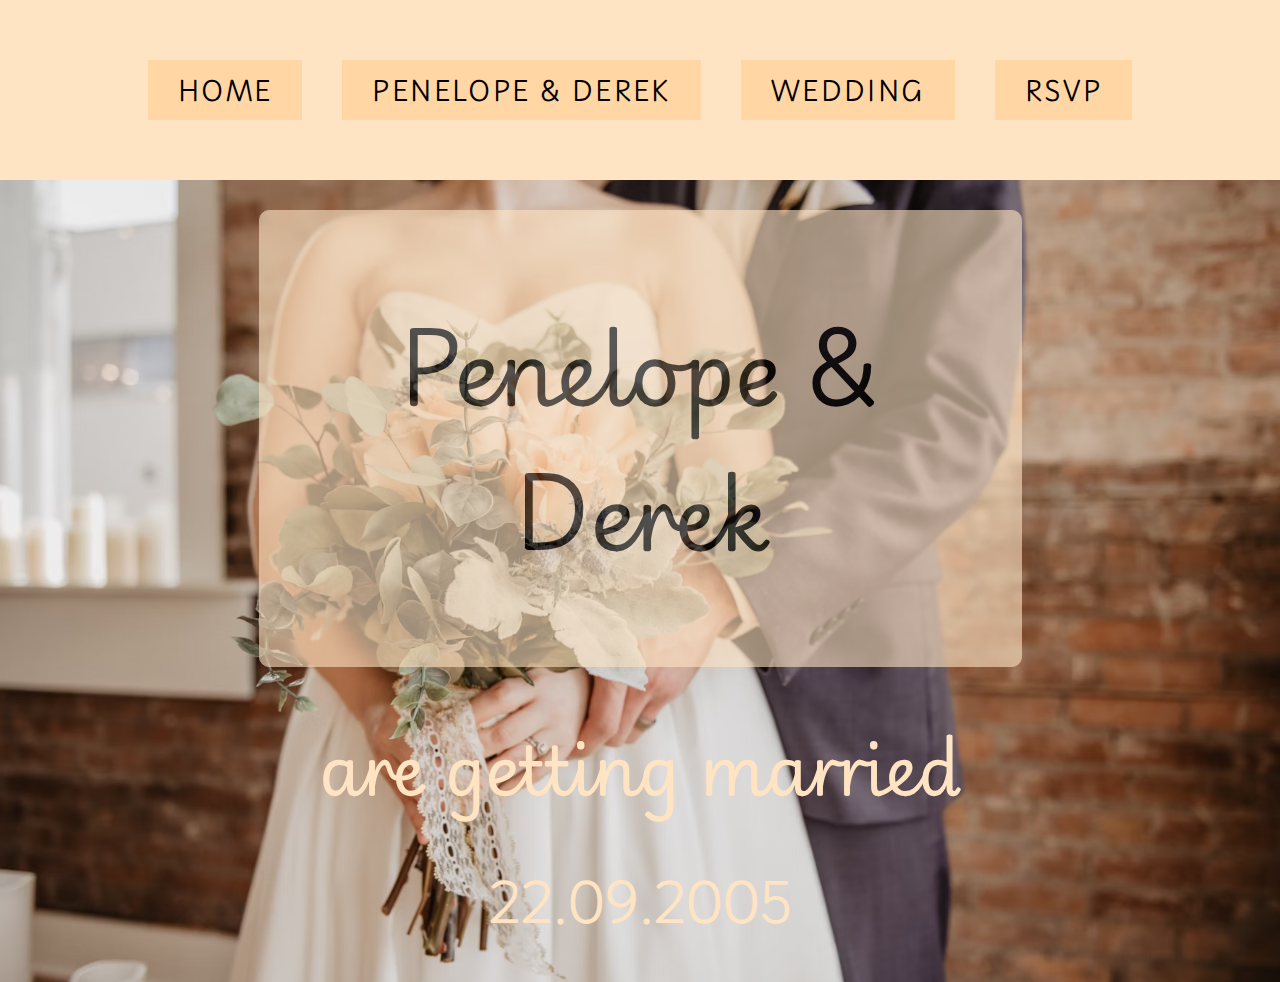
<file: Wedding Invitation Website/index.html>
<!DOCTYPE html>
<html lang="en">
    <head>
        <meta charset="UTF-8">
        <meta name="viewport" content="width=device-width, initial-scale=1.0">
        <link rel="stylesheet" type="text/css" href="styles.css">
        <title>Home - Wedding Invitation</title>
    </head>
    <body>

        <div class="btn-container">
            <a class="butn1" href="index.html"><span>Home</span><i></i></a>
            <a class="butn1" href="couple.html"><span>Penelope & Derek</span><i></i></a>
            <a class="butn1" href="wedding.html"><span>Wedding</span><i></i></a>
            <a class="butn1" href="rsvp.html"><span>RSVP</span><i></i></a>
        </div>
        <div>
            <!-- Header / Home-->
            <header class="container-home">
                <div>
                    <h1 id="name-text" class="jumbo">Penelope & Derek</h1>
                    <h2 id="married-text" class="mid">are getting married</h2>
                    <h2 id="date-text" class="small"><b>22.09.2005</b></h2>
                </div>
            </header>
        </div>

        
    </body>
</html>
</file>
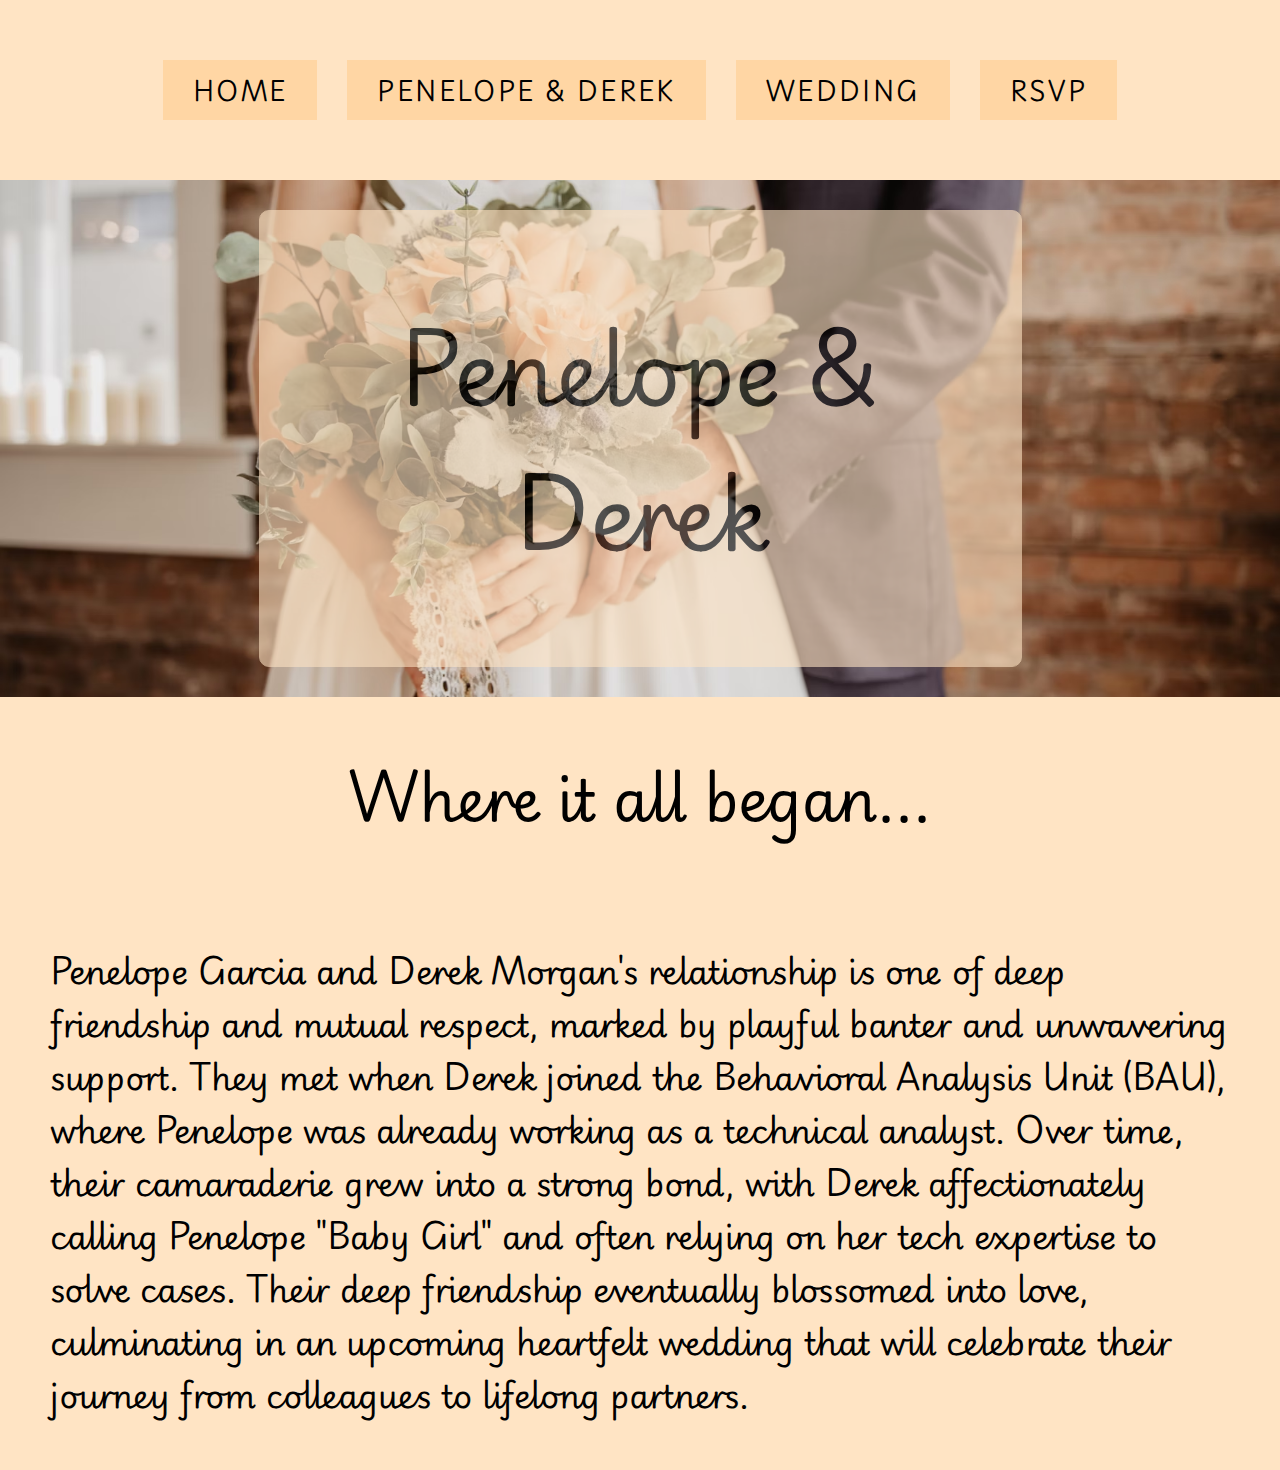
<file: Wedding Invitation Website/couple.html>
<!DOCTYPE html>
<html lang="en">
    <head>
        <meta charset="UTF-8">
        <meta name="viewport" content="width=device-width, initial-scale=1.0">
        <link rel="stylesheet" type="text/css" href="couple.css">
        <title>The Happy Couple</title>
    </head>
    <body>

        <div>
            <div class="btn-container">
                <a class="butn1" href="index.html"><span>Home</span><i></i></a>
                <a class="butn1" href="couple.html"><span>Penelope &
                        Derek</span><i></i></a>
                <a class="butn1" href="wedding.html"><span>Wedding</span><i></i></a>
                <a class="butn1" href="rsvp.html"><span>RSVP</span><i></i></a>
            </div>
            <!-- Header / Home-->
            <header class="container-home">
                <div>
                    <h1 id="name-text" class="jumbo">Penelope & Derek</h1>
                </div>
            </header></div>

        <div>
            <h1 id="backstory-heading">Where it all began...</h1>
            <h1 id="backstory-text">Penelope Garcia and Derek Morgan's
                relationship is one of deep friendship and mutual respect,
                marked by playful banter and unwavering support. They met when
                Derek joined the Behavioral Analysis Unit (BAU), where Penelope
                was already working as a technical analyst. Over time, their
                camaraderie grew into a strong bond, with Derek affectionately
                calling Penelope "Baby Girl" and often relying on her tech
                expertise to solve cases. Their deep friendship eventually
                blossomed into love, culminating in an upcoming heartfelt wedding that will
                celebrate their journey from colleagues to lifelong
                partners.</h1>
        </div>

    </body>
</html>
</file>
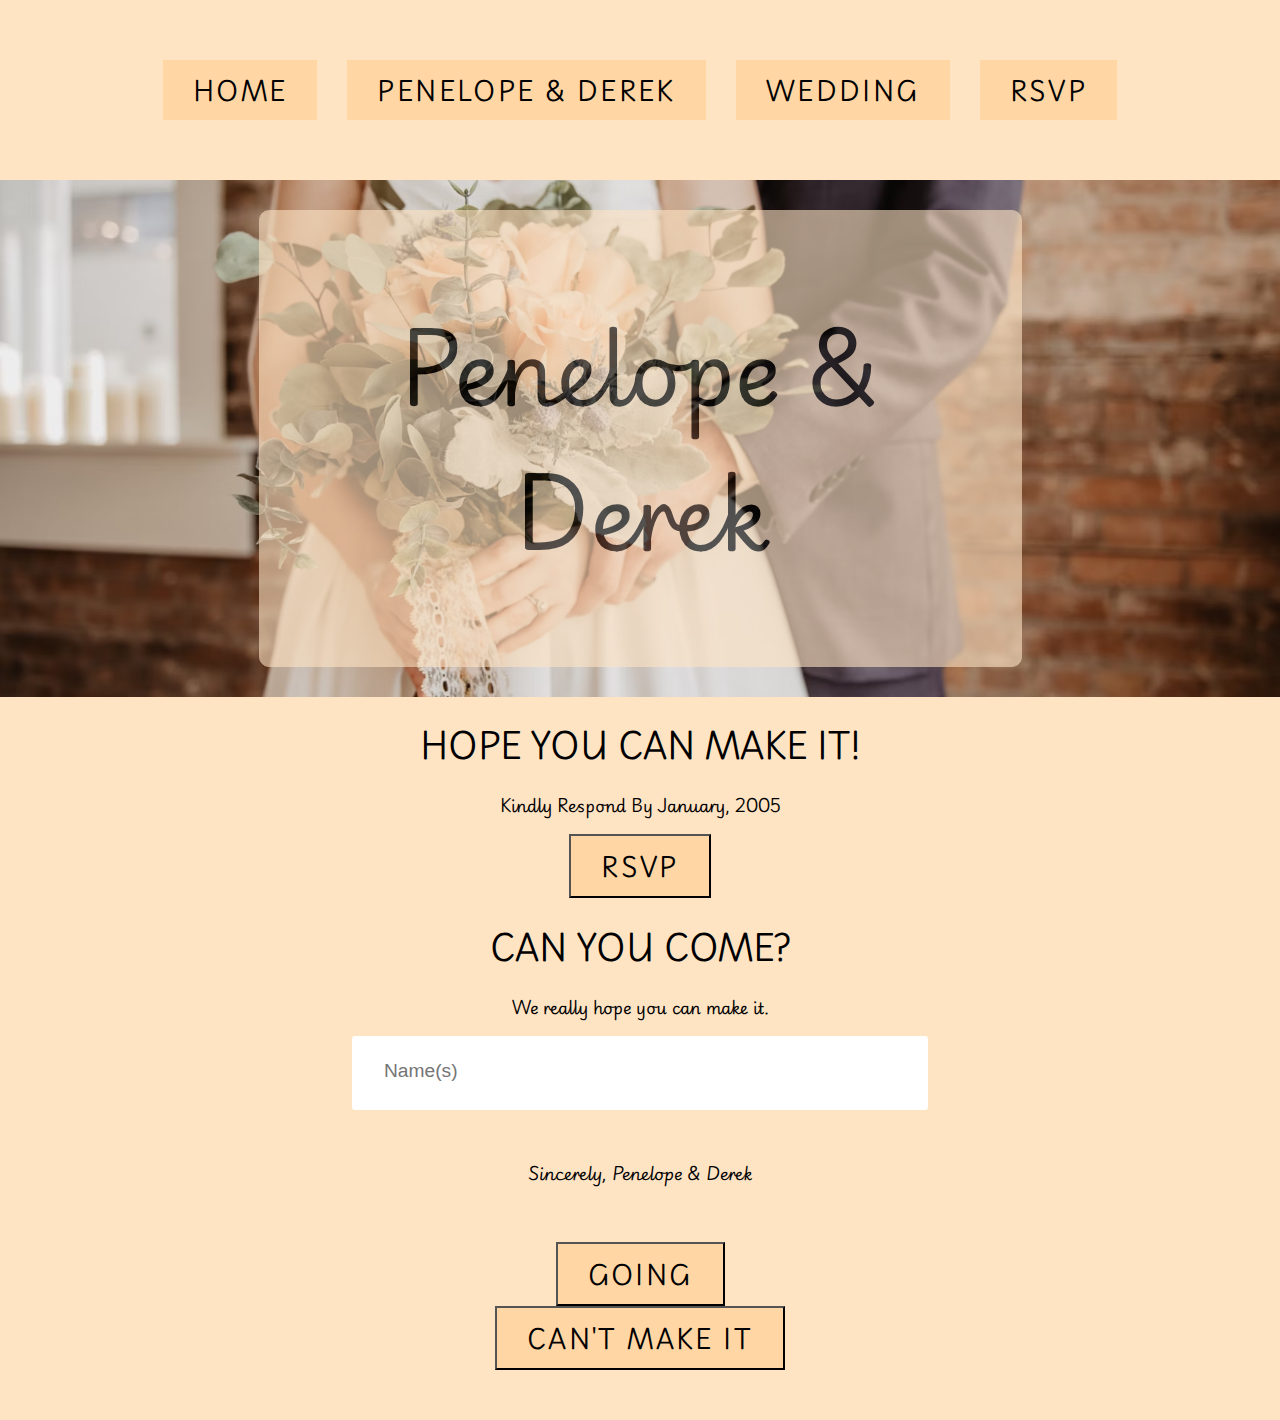
<file: Wedding Invitation Website/rsvp.html>
<!DOCTYPE html>
<html lang="en">
    <head>
        <meta charset="UTF-8">
        <meta name="viewport" content="width=device-width, initial-scale=1.0">
        <link rel="stylesheet" type="text/css" href="rsvp.css">
        <title>RSVP</title>
    </head>
    <body>
        <div>
            <div class="btn-container">
                <a class="butn1" href="index.html"><span>Home</span><i></i></a>
                <a class="butn1" href="couple.html"><span>Penelope &
                        Derek</span><i></i></a>
                <a class="butn1"
                    href="wedding.html"><span>Wedding</span><i></i></a>
                <a class="butn1" href="rsvp.html"><span>RSVP</span><i></i></a>
            </div>
            <!-- Header / Home-->
            <header class="container-home">
                <div>
                    <h1 id="name-text" class="jumbo">Penelope & Derek</h1>
                </div>
            </header>

            <div>

                <!-- RSVP section -->
                <div class="rsvp-all">
                    <h1 class="head">HOPE YOU CAN MAKE IT!</h1>
                    <p class="subhead">Kindly Respond By January, 2005</p>
                    <p class="btn">
                        <button
                            onclick="document.getElementById('id01').style.display='block'"
                            class="butn1">RSVP</button>
                    </p>
                </div>

                <!-- RSVP modal -->
                <div class="rsvp-all">
                    <div id="id01">
                        <div>
                            <h1>CAN YOU COME?</h1>
                            <p>We really hope you can make it.</p>
                            <form>
                                <input class="form__input" type="text"
                                    placeholder="Name(s)" name="name">
                                    <label for="name" class="form__label">Full Name(s)</label>
                            </form>
                            <p><i>Sincerely, Penelope & Derek</i></p>
                            <div class="butns">
                                <div >
                                    <button
                                        onclick="document.getElementById('id01').style.display='none'"
                                        type="button"
                                        class="butn1">Going</button>
                                </div>
                                <div>
                                    <button
                                        onclick="document.getElementById('id01').style.display='none'"
                                        type="button"
                                        class="butn1">Can't make it</button>
                                </div>
                            </div>
                        </div>
                    </div>
                </div>

            </div>

        </div>
    </body>
</html>
</file>
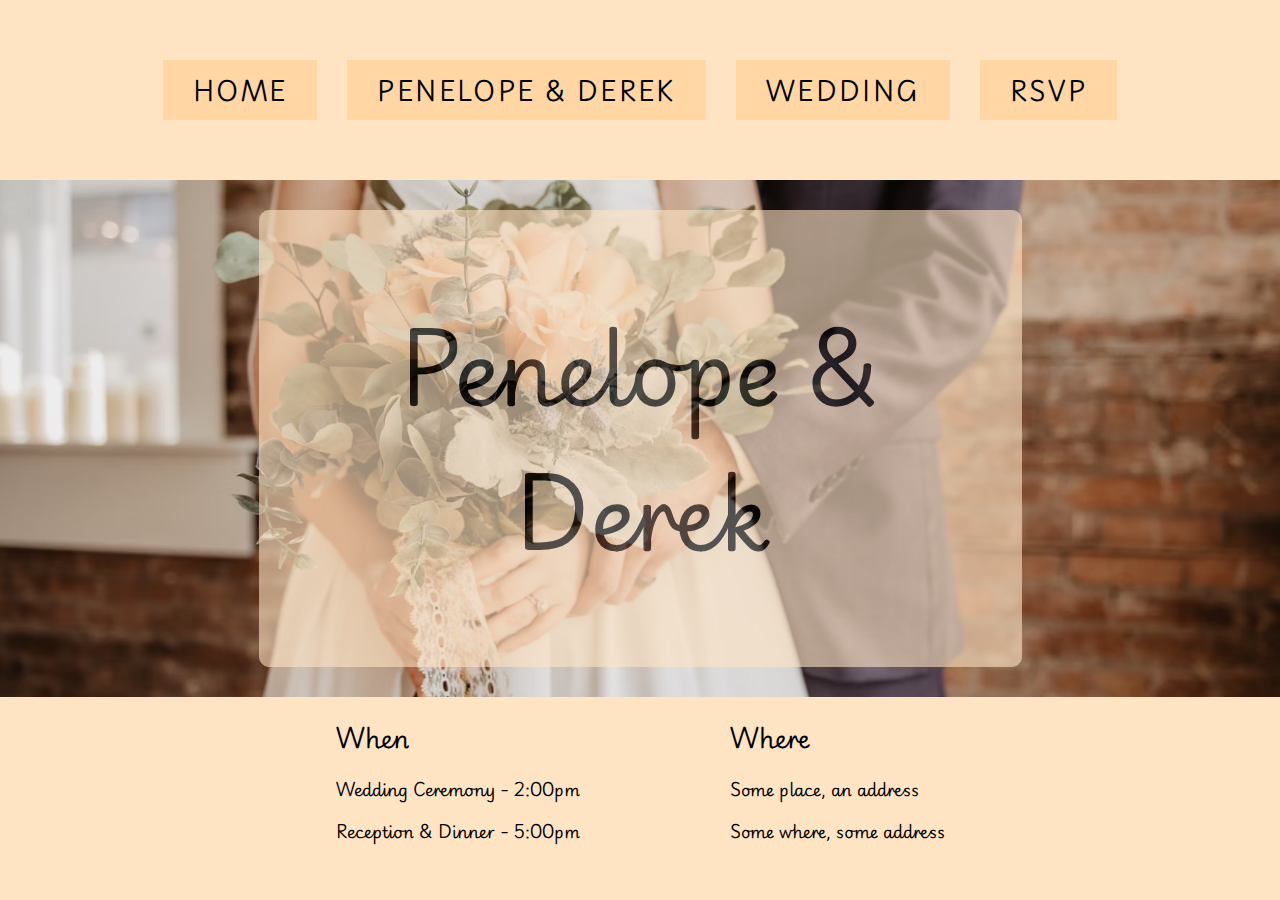
<file: Wedding Invitation Website/wedding.html>
<!DOCTYPE html>
<html lang="en">
    <head>
        <meta charset="UTF-8">
        <meta name="viewport" content="width=device-width, initial-scale=1.0">
        <link rel="stylesheet" type="text/css" href="wedding.css">
        <title>Wedding</title>
    </head>
    <body>
        <div>
            <div class="btn-container">
                <a class="butn1" href="index.html"><span>Home</span><i></i></a>
                <a class="butn1" href="couple.html"><span>Penelope &
                        Derek</span><i></i></a>
                <a class="butn1" href="wedding.html"><span>Wedding</span><i></i></a>
                <a class="butn1" href="rsvp.html"><span>RSVP</span><i></i></a>
            </div>
            <!-- Header / Home-->
            <header class="container-home">
                <div>
                    <h1 id="name-text" class="jumbo">Penelope & Derek</h1>
                </div>
            </header>
            <div class="whenwhere">
                <div class="w3-half">
                    <h2>When</h2>
                    <p>Wedding Ceremony - 2:00pm</p>
                    <p>Reception & Dinner - 5:00pm</p>
                </div>
                <div class="w3-half">
                    <h2>Where</h2>
                    <p>Some place, an address</p>
                    <p>Some where, some address</p>
                </div>
            </div>

            <div>

            </div>

        </div>
    </body>
</html>
</file>
<file: Wedding Invitation Website/styles.css>
@import url('https://fonts.googleapis.com/css2?family=Montserrat:ital,wght@0,100..900;1,100..900&display=swap');
@import url('https://fonts.googleapis.com/css2?family=Montserrat:ital,wght@0,100..900;1,100..900&family=Playwrite+GB+S:ital,wght@0,100..400;1,100..400&display=swap');

* {
    font-family: "Playwrite GB S", cursive;
}

body {
    box-sizing: border-box;
    margin: 0%;
    padding: 0%;
    
    background-color:bisque;
    /* background-image: url(Images/rings.png);
    background-position: center;
    background-repeat: no-repeat;
    background-size: cover;*/
} 

.header1 {
    font-size: 38px;
    padding: 10px;
    /* margin-top: 100px; */
    display: flex;
    justify-content: center;
    align-items: center;
}

.container-home {
    /* margin-top: 20%; */
    display: flex;
    justify-content: center;
    align-items: center;
    text-align: center;
    background-image: url(Images/brideandgroom.png);
    background-position: center;
    background-repeat: no-repeat;
    background-size: cover;
}

.jumbo {
    font-size: 88px;
    padding: 10%;
    color: rgb(0, 0, 0);
    
    margin: 30px;
    background-color: bisque;
    border: 1px solid bisque;
    opacity: 0.6;
    border-radius: 10px;
}

.mid {
    font-size: 68px;
    color: bisque;

    margin: 5%;
    font-weight: bold;
    
}

.small {
    font-size: 48px;
    color: bisque;

    margin: 5%;
    font-weight: bold;
    
}

.btn-container {
    margin: auto;
    padding: auto;
    display: block;
    justify-content: center;
    align-items: center;
    width: screen;

    display: flex;
  justify-content: center;
  align-items:center;
  min-height: 20vh;
  
  flex-direction: row;
  gap: 40px;
}

.butn1 {
    position:relative;
    display: inline-flex;
    background: rgb(255, 214, 164);
    color: #000000;
    text-decoration: none;
    text-transform: uppercase;
    font-size: 1.5rem;
    letter-spacing: 0.1em;
    padding: 10px 30px;
    transition: 0.5s;
  }
  
  .butn1:hover {
    background: white;
    color: rgb(96, 96, 96);
    letter-spacing: 0.25em;
    box-shadow: 0 0 35px bisque;
  }
</file>
<file: Wedding Invitation Website/couple.css>
@import url('https://fonts.googleapis.com/css2?family=Montserrat:ital,wght@0,100..900;1,100..900&display=swap');
@import url('https://fonts.googleapis.com/css2?family=Montserrat:ital,wght@0,100..900;1,100..900&family=Playwrite+GB+S:ital,wght@0,100..400;1,100..400&display=swap');

* {
    font-family: "Playwrite GB S", cursive;
}

body {
    box-sizing: border-box;
    margin: 0%;
    padding: 0%;
    
    background-color:bisque;
    /* background-image: url(Images/rings.png);
    background-position: center;
    background-repeat: no-repeat;
    background-size: cover;*/
} 

.header1 {
    font-size: 38px;
    padding: 10px;
    /* margin-top: 100px; */
    display: flex;
    justify-content: center;
    align-items: center;
}

.container-home {
    /* margin-top: 20%; */
    display: flex;
    justify-content: center;
    align-items: center;
    text-align: center;
    background-image: url(Images/brideandgroom.png);
    background-position: center;
    background-repeat: no-repeat;
    background-size: cover;
}

.jumbo {
    font-size: 88px;
    padding: 10%;
    color: rgb(0, 0, 0);
    
    margin: 30px;
    background-color: bisque;
    border: 1px solid bisque;
    opacity: 0.6;
    border-radius: 10px;
}

/* Buttons */

.btn-container {
    margin: auto;
    padding: auto;
    display: block;
    justify-content: center;
    align-items: center;
    width: screen;

    display: flex;
  justify-content: center;
  align-items:center;
  min-height: 20vh;
  
  flex-direction: row;
  gap: 30px;
  /* border: 10px solid rgb(255, 0, 0); */
}

.butn1 {
    position:relative;
    display: inline-flex;
    background: rgb(255, 214, 164);
    color: #000000;
    text-decoration: none;
    text-transform: uppercase;
    font-size: 1.5rem;
    letter-spacing: 0.1em;
    padding: 10px 30px;
    transition: 0.5s;
  }
  
  .butn1:hover {
    background: white;
    color: rgb(96, 96, 96);
    letter-spacing: 0.25em;
    box-shadow: 0 0 35px bisque;
  }

  #backstory-heading {
    text-align: center;
    font-size: 58px;
    padding: 50px;
    margin: auto;
  }

  #backstory-text {
    text-align: left;
    padding: 50px;
    margin: auto;
  }
</file>
<file: Wedding Invitation Website/rsvp.css>
@import url('https://fonts.googleapis.com/css2?family=Montserrat:ital,wght@0,100..900;1,100..900&display=swap');
@import url('https://fonts.googleapis.com/css2?family=Montserrat:ital,wght@0,100..900;1,100..900&family=Playwrite+GB+S:ital,wght@0,100..400;1,100..400&display=swap');

* {
    font-family: "Playwrite GB S", cursive;
}

body {
    box-sizing: border-box;
    margin: 0%;
    padding: 0%;
    
    background-color:bisque;
    /* background-image: url(Images/rings.png);
    background-position: center;
    background-repeat: no-repeat;
    background-size: cover;*/
} 

.header1 {
    font-size: 38px;
    padding: 10px;
    /* margin-top: 100px; */
    display: flex;
    justify-content: center;
    align-items: center;
}

.container-home {
    /* margin-top: 20%; */
    display: flex;
    justify-content: center;
    align-items: center;
    text-align: center;
    background-image: url(Images/brideandgroom.png);
    background-position: center;
    background-repeat: no-repeat;
    background-size: cover;
}

.jumbo {
    font-size: 88px;
    padding: 10%;
    color: rgb(0, 0, 0);
    
    margin: 30px;
    background-color: bisque;
    border: 1px solid bisque;
    opacity: 0.6;
    border-radius: 10px;
}

/* Buttons */

.btn-container {
    margin: auto;
    padding: auto;
    display: block;
    justify-content: center;
    align-items: center;
    width: screen;

    display: flex;
  justify-content: center;
  align-items:center;
  min-height: 20vh;
  
  flex-direction: row;
  gap: 30px;
  /* border: 10px solid rgb(255, 0, 0); */
}

.butn1 {
    position:relative;
    display: inline-flex;
    background: rgb(255, 214, 164);
    color: #000000;
    text-decoration: none;
    text-transform: uppercase;
    font-size: 1.5rem;
    letter-spacing: 0.1em;
    padding: 10px 30px;
    transition: 0.5s;
  }
  
  .butn1:hover {
    background: white;
    color: rgb(96, 96, 96);
    letter-spacing: 0.25em;
    box-shadow: 0 0 35px bisque;
  }

.rsvp-all {
    display: flexbox;
    justify-content: center;
    align-items: center;
    text-align: center;
}

.butns {
    padding: 40px;
    margin: 10px;
    column-gap: 10px;
}


.form__label {
    font-family: 'Roboto', sans-serif;
    font-size: 1.2rem;
    margin-left: 2rem;
    margin-top: 0.7rem;
    display: block;
    transition: all 0.3s;
    transform: translateY(0rem);
  }
  
  .form__input {
    font-family: 'Roboto', sans-serif;
    color: #333;
    font-size: 1.2rem;
      margin: 0 auto;
    padding: 1.5rem 2rem;
    border-radius: 0.2rem;
    background-color: rgb(255, 255, 255);
    border: none;
    width: 40%;
    display: block;
    border-bottom: 0.3rem solid transparent;
    transition: all 0.3s;
  }
  
  .form__input:placeholder-shown + .form__label {
    opacity: 0;
    visibility: hidden;
    -webkit-transform: translateY(-4rem);
    transform: translateY(-4rem);
  }
</file>
<file: Wedding Invitation Website/wedding.css>
@import url('https://fonts.googleapis.com/css2?family=Montserrat:ital,wght@0,100..900;1,100..900&display=swap');
@import url('https://fonts.googleapis.com/css2?family=Montserrat:ital,wght@0,100..900;1,100..900&family=Playwrite+GB+S:ital,wght@0,100..400;1,100..400&display=swap');

* {
    font-family: "Playwrite GB S", cursive;
}

body {
    box-sizing: border-box;
    margin: 0%;
    padding: 0%;
    
    background-color:bisque;
    /* background-image: url(Images/rings.png);
    background-position: center;
    background-repeat: no-repeat;
    background-size: cover;*/
} 

.header1 {
    font-size: 38px;
    padding: 10px;
    /* margin-top: 100px; */
    display: flex;
    justify-content: center;
    align-items: center;
}

.container-home {
    /* margin-top: 20%; */
    display: flex;
    justify-content: center;
    align-items: center;
    text-align: center;
    background-image: url(Images/brideandgroom.png);
    background-position: center;
    background-repeat: no-repeat;
    background-size: cover;
}

.jumbo {
    font-size: 88px;
    padding: 10%;
    color: rgb(0, 0, 0);
    
    margin: 30px;
    background-color: bisque;
    border: 1px solid bisque;
    opacity: 0.6;
    border-radius: 10px;
}

/* Buttons */

.btn-container {
    margin: auto;
    padding: auto;
    display: block;
    justify-content: center;
    align-items: center;
    width: auto;

    display: flex;
  justify-content: center;
  align-items:center;
  min-height: 20vh;
  
  flex-direction: row;
  gap: 30px;
  /* border: 10px solid rgb(255, 0, 0); */
}

.butn1 {
    position:relative;
    display: inline-flex;
    background: rgb(255, 214, 164);
    color: #000000;
    text-decoration: none;
    text-transform: uppercase;
    font-size: 1.5rem;
    letter-spacing: 0.1em;
    padding: 10px 30px;
    transition: 0.5s;
  }
  
  .butn1:hover {
    background: white;
    color: rgb(96, 96, 96);
    letter-spacing: 0.25em;
    box-shadow: 0 0 35px bisque;
  }

.whenwhere {
    columns: 100px 2;
    display: flex;
    justify-content: center;
    align-items: center;
    gap: 150px;
}
</file>
